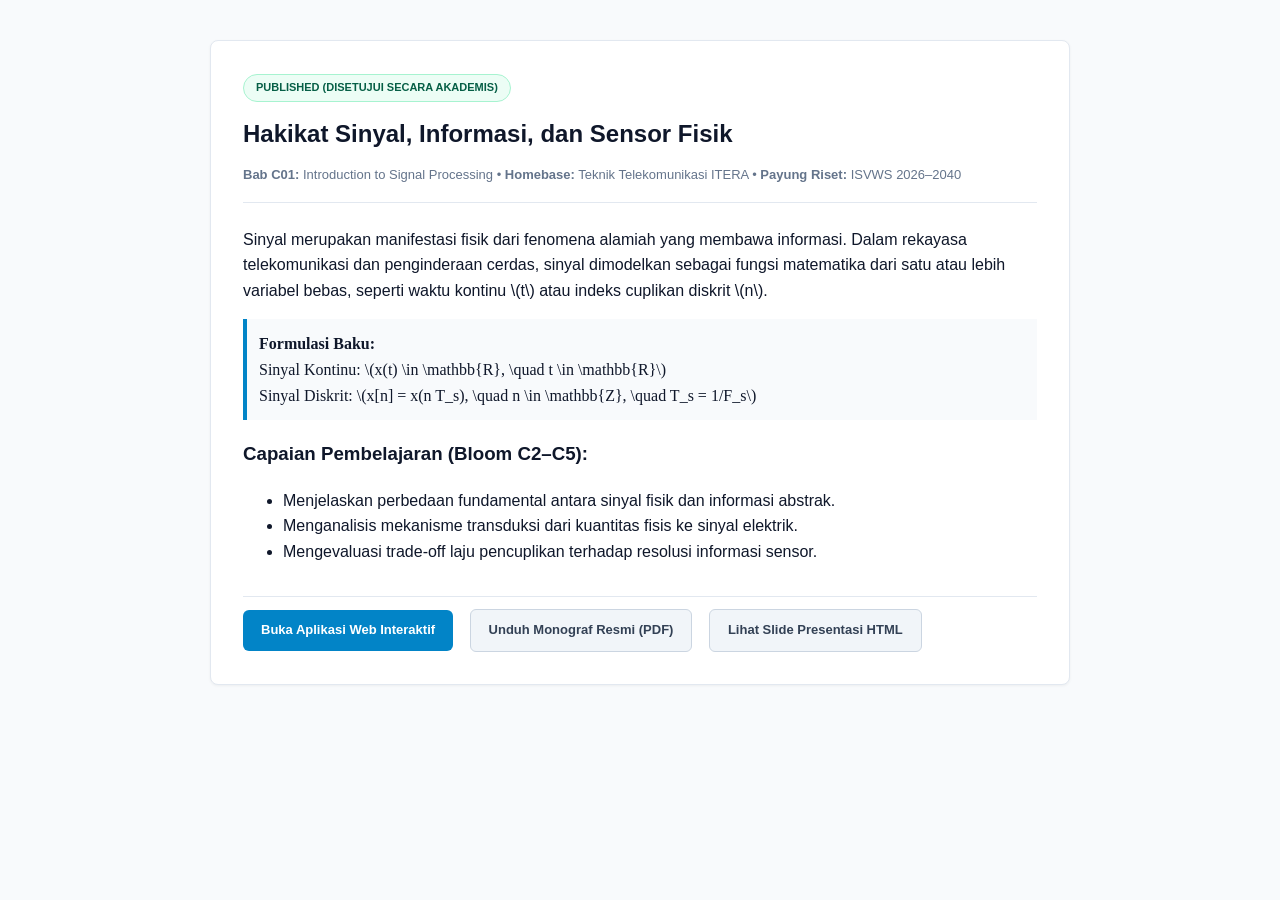
<file: lessons/chapter-c01-lesson-1.html>
<!doctype html>
<html lang="id">
<head>
  <meta charset="utf-8">
  <meta name="viewport" content="width=device-width, initial-scale=1.0">
  <title>C01 L01: Hakikat Sinyal, Informasi, dan Sensor Fisik — Signal Processing Learning Hub</title>
  <meta name="description" content="Modul Pembelajaran Resmi: Hakikat sinyal fisik, definisi matematis besaran fluktuatif terhadap waktu/ruang, transduser fisik ke sinyal elektrik, dan representasi sinyal kontinu/diskrit.">
  <link rel="canonical" href="https://itera-telecom.github.io/signal-processing-hub/lessons/chapter-c01-lesson-1.html">
  
  <!-- Open Graph -->
  <meta property="og:type" content="article">
  <meta property="og:title" content="C01 L01: Hakikat Sinyal, Informasi, dan Sensor Fisik">
  <meta property="og:description" content="Modul Akademik Sarjana Teknik Telekomunikasi ITERA / ISVWS 2026–2040. Membahas transduksi fisik, sinyal kontinu dan diskrit, serta jembatan awal menuju Intelligent Visual Perception.">
  <meta property="og:url" content="https://itera-telecom.github.io/signal-processing-hub/lessons/chapter-c01-lesson-1.html">
  <meta property="og:site_name" content="Signal Processing Learning Hub — ITERA">

  <!-- Schema.org Educational LearningResource -->
  <script type="application/ld+json">
  {
    "@context": "https://schema.org",
    "@type": "LearningResource",
    "name": "C01 L01: Hakikat Sinyal, Informasi, dan Sensor Fisik",
    "description": "Modul perkuliahan pengantar pemrosesan sinyal: hakikat fisis sinyal, transduksi, besaran fluktuatif x(t) dan x[n], serta kaitannya dengan sistem visi cerdas.",
    "educationalLevel": "Undergraduate",
    "learningResourceType": "CourseModule",
    "provider": {
      "@type": "CollegeOrUniversity",
      "name": "Institut Teknologi Sumatera (ITERA)",
      "department": "Teknik Telekomunikasi"
    },
    "inLanguage": "id"
  }
  </script>

  <style>
    body { font-family: -apple-system, BlinkMacSystemFont, "Segoe UI", Roboto, sans-serif; line-height: 1.6; color: #0f172a; max-width: 860px; margin: 40px auto; padding: 0 20px; background: #f8fafc; }
    .card { background: #ffffff; border: 1px solid #e2e8f0; border-radius: 8px; padding: 32px; box-shadow: 0 1px 3px rgba(0,0,0,0.05); }
    .badge { display: inline-block; padding: 4px 12px; background: #ecfdf5; color: #065f46; border: 1px solid #a7f3d0; border-radius: 9999px; font-size: 11px; font-weight: 700; text-transform: uppercase; margin-bottom: 16px; }
    h1 { font-size: 24px; font-weight: 800; color: #0f172a; margin-top: 0; line-height: 1.3; }
    .meta { font-size: 13px; color: #64748b; margin-bottom: 24px; border-bottom: 1px solid #e2e8f0; padding-bottom: 16px; }
    .button { display: inline-block; padding: 10px 18px; background: #0284c7; color: #ffffff; text-decoration: none; border-radius: 6px; font-weight: 600; font-size: 13px; margin-right: 12px; margin-top: 12px; }
    .button-secondary { background: #f1f5f9; color: #334155; border: 1px solid #cbd5e1; }
    .math { font-family: "KaTeX_Math", "Times New Roman", serif; background: #f8fafc; padding: 12px; border-left: 4px solid #0284c7; margin: 16px 0; }
  </style>
</head>
<body>
  <div class="card">
    <span class="badge">PUBLISHED (DISETUJUI SECARA AKADEMIS)</span>
    <h1>Hakikat Sinyal, Informasi, dan Sensor Fisik</h1>
    <div class="meta">
      <strong>Bab C01:</strong> Introduction to Signal Processing &bull; 
      <strong>Homebase:</strong> Teknik Telekomunikasi ITERA &bull; 
      <strong>Payung Riset:</strong> ISVWS 2026–2040
    </div>

    <p>
      Sinyal merupakan manifestasi fisik dari fenomena alamiah yang membawa informasi. Dalam rekayasa telekomunikasi dan penginderaan cerdas, sinyal dimodelkan sebagai fungsi matematika dari satu atau lebih variabel bebas, seperti waktu kontinu \(t\) atau indeks cuplikan diskrit \(n\).
    </p>

    <div class="math">
      <strong>Formulasi Baku:</strong><br>
      Sinyal Kontinu: \(x(t) \in \mathbb{R}, \quad t \in \mathbb{R}\)<br>
      Sinyal Diskrit: \(x[n] = x(n T_s), \quad n \in \mathbb{Z}, \quad T_s = 1/F_s\)
    </div>

    <h3>Capaian Pembelajaran (Bloom C2–C5):</h3>
    <ul>
      <li>Menjelaskan perbedaan fundamental antara sinyal fisik dan informasi abstrak.</li>
      <li>Menganalisis mekanisme transduksi dari kuantitas fisis ke sinyal elektrik.</li>
      <li>Mengevaluasi trade-off laju pencuplikan terhadap resolusi informasi sensor.</li>
    </ul>

    <div style="margin-top: 32px; pt: 16px; border-top: 1px solid #e2e8f0;">
      <a href="../#lesson/chapter-c01-lesson-1" class="button">Buka Aplikasi Web Interaktif</a>
      <a href="../pdf/lessons/c01_lesson_01.pdf" class="button button-secondary">Unduh Monograf Resmi (PDF)</a>
      <a href="../slides/c01_lesson_01.html" class="button button-secondary">Lihat Slide Presentasi HTML</a>
    </div>
  </div>
</body>
</html>
</file>
